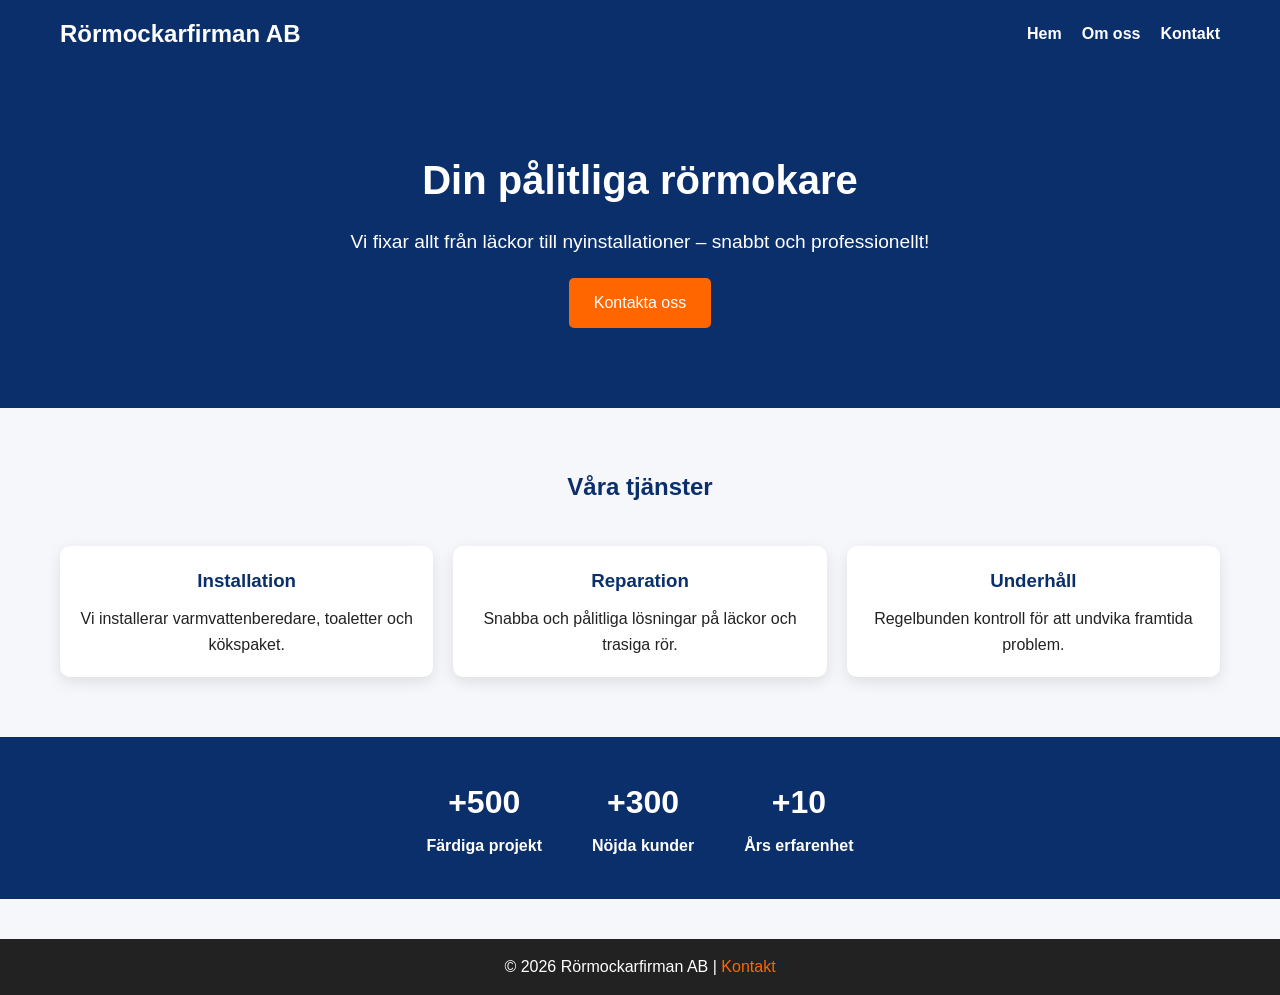
<file: index.html>
<!DOCTYPE html>
<html lang="sv">
<head>
  <meta charset="UTF-8">
  <meta name="viewport" content="width=device-width, initial-scale=1.0">
  <title>Rörmockarfirman AB - Hem</title>
  <link rel="stylesheet" href="css/style.css">
</head>
<body>

<header>
  <div class="container">
    <div class="logo">Rörmockarfirman AB</div>
    <nav>
      <ul class="menu">
        <li><a href="index.html">Hem</a></li>
        <li><a href="about.html">Om oss</a></li>
        <li><a href="contact.html">Kontakt</a></li>
      </ul>
    </nav>
  </div>
</header>

<section class="hero">
  <div class="hero-text">
    <h1>Din pålitliga rörmokare</h1>
    <p>Vi fixar allt från läckor till nyinstallationer – snabbt och professionellt!</p>
    <a href="contact.html" class="btn-primary">Kontakta oss</a>
  </div>
</section>

<section class="services">
  <h2>Våra tjänster</h2>
  <div class="service-grid">
    <div class="service-card">
      <h3>Installation</h3>
      <p>Vi installerar varmvattenberedare, toaletter och kökspaket.</p>
    </div>
    <div class="service-card">
      <h3>Reparation</h3>
      <p>Snabba och pålitliga lösningar på läckor och trasiga rör.</p>
    </div>
    <div class="service-card">
      <h3>Underhåll</h3>
      <p>Regelbunden kontroll för att undvika framtida problem.</p>
    </div>
  </div>
</section>

<section class="stats">
  <div class="stat">
    <h3>+500</h3>
    <p>Färdiga projekt</p>
  </div>
  <div class="stat">
    <h3>+300</h3>
    <p>Nöjda kunder</p>
  </div>
  <div class="stat">
    <h3>+10</h3>
    <p>Års erfarenhet</p>
  </div>
</section>

<footer>
  <p>&copy; 2026 Rörmockarfirman AB | <a href="contact.html">Kontakt</a></p>
</footer>

</body>
</html>
</file>
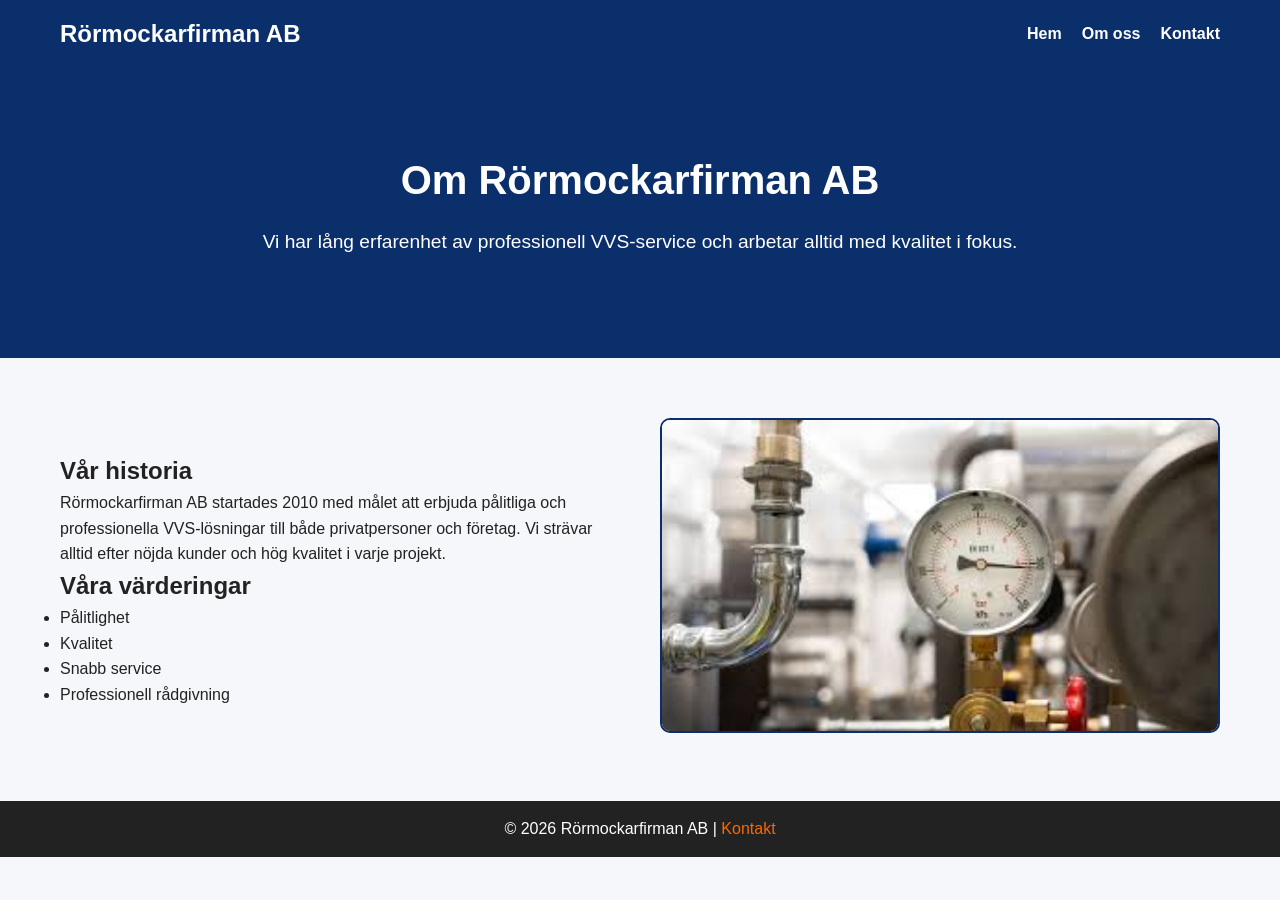
<file: about.html>
<!DOCTYPE html>
<html lang="sv">
<head>
  <meta charset="UTF-8">
  <meta name="viewport" content="width=device-width, initial-scale=1.0">
  <title>Rörmockarfirman AB - Om oss</title>
  <link rel="stylesheet" href="css/style.css">
</head>
<body>

<header>
  <div class="container">
    <div class="logo">Rörmockarfirman AB</div>
    <nav>
      <ul class="menu">
        <li><a href="index.html">Hem</a></li>
        <li><a href="about.html">Om oss</a></li>
        <li><a href="contact.html">Kontakt</a></li>
      </ul>
    </nav>
  </div>
</header>

<section class="hero hero-about">
  <div class="hero-text">
    <h1>Om Rörmockarfirman AB</h1>
    <p>Vi har lång erfarenhet av professionell VVS-service och arbetar alltid med kvalitet i fokus.</p>
  </div>
</section>

<section class="about-info">
  <div class="container about-grid">
    <div class="about-text">
      <h2>Vår historia</h2>
      <p>Rörmockarfirman AB startades 2010 med målet att erbjuda pålitliga och professionella VVS-lösningar till både privatpersoner och företag. Vi strävar alltid efter nöjda kunder och hög kvalitet i varje projekt.</p>

      <h2>Våra värderingar</h2>
      <ul>
        <li>Pålitlighet</li>
        <li>Kvalitet</li>
        <li>Snabb service</li>
        <li>Professionell rådgivning</li>
      </ul>
    </div>

    <div class="about-image">
      <img src="images/pipe.jpg" alt="Rörinstallation med tryckmätare" />
    </div>
  </div>
</section>

<footer>
  <p>&copy; 2026 Rörmockarfirman AB | <a href="contact.html">Kontakt</a></p>
</footer>

</body>
</html>
</file>
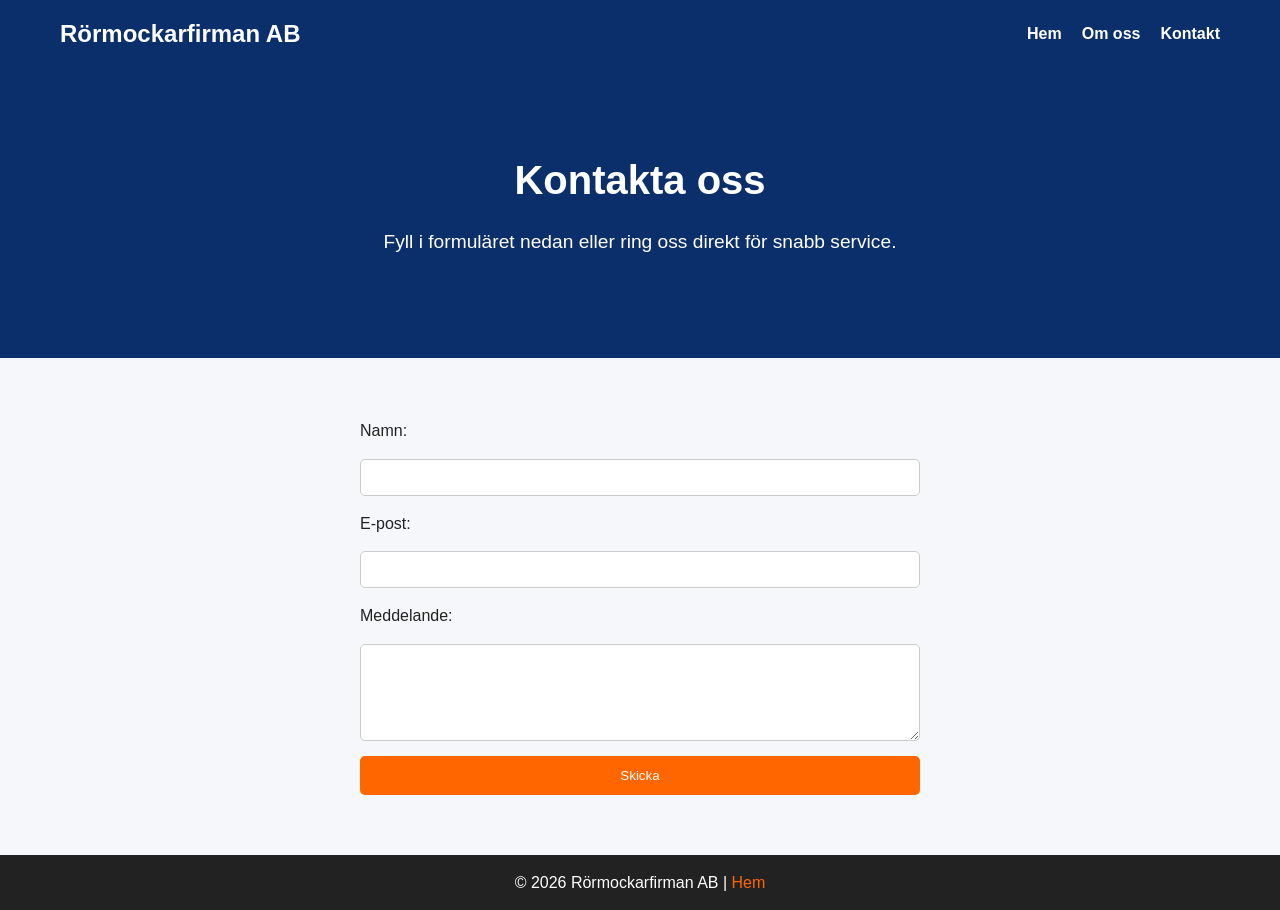
<file: contact.html>
<!DOCTYPE html>
<html lang="sv">
<head>
  <meta charset="UTF-8">
  <meta name="viewport" content="width=device-width, initial-scale=1.0">
  <title>Rörmockarfirman AB - Kontakt</title>
  <link rel="stylesheet" href="css/style.css">
</head>
<body>

<header>
  <div class="container">
    <div class="logo">Rörmockarfirman AB</div>
    <nav>
      <ul class="menu">
        <li><a href="index.html">Hem</a></li>
        <li><a href="about.html">Om oss</a></li>
        <li><a href="contact.html">Kontakt</a></li>
      </ul>
    </nav>
  </div>
</header>

<section class="hero hero-contact">
  <div class="hero-text">
    <h1>Kontakta oss</h1>
    <p>Fyll i formuläret nedan eller ring oss direkt för snabb service.</p>
  </div>
</section>

<section class="contact-form-section">
  <div class="container">
    <form>
      <label for="name">Namn:</label>
      <input type="text" id="name" name="name" required>

      <label for="email">E-post:</label>
      <input type="email" id="email" name="email" required>

      <label for="message">Meddelande:</label>
      <textarea id="message" name="message" rows="5" required></textarea>

      <button type="submit">Skicka</button>
    </form>
  </div>
</section>

<footer>
  <p>&copy; 2026 Rörmockarfirman AB | <a href="index.html">Hem</a></p>
</footer>

</body>
</html>
</file>
<file: css/style.css>
/* Reset */
* {
  box-sizing: border-box;
  margin: 0;
  padding: 0;
}

body {
  font-family: Arial, sans-serif;
  color: #222;
  line-height: 1.6;
  background-color: #f5f7fa;
}

/* Header */
header {
  background-color: #0b2f6b;
  color: white;
  padding: 15px 0;
}
header .container {
  max-width: 1200px;
  margin: 0 auto;
  display: flex;
  justify-content: space-between;
  align-items: center;
  padding: 0 20px;
}
header .logo {
  font-size: 1.5rem;
  font-weight: bold;
}
header .menu {
  list-style: none;
  display: flex;
  gap: 20px;
}
header .menu a {
  color: white;
  text-decoration: none;
  font-weight: bold;
}
header .menu a:hover {
  color: #ff6600;
}

/* Hero sections */
.hero {
  background-color: #0b2f6b;
  color: white;
  text-align: center;
  padding: 80px 20px;
}
.hero h1 {
  font-size: 2.5rem;
  margin-bottom: 15px;
}
.hero p {
  font-size: 1.2rem;
  margin-bottom: 20px;
}
.btn-primary {
  display: inline-block;
  padding: 12px 25px;
  background-color: #ff6600;
  color: white;
  text-decoration: none;
  border-radius: 5px;
}
.btn-primary:hover {
  background-color: #e65c00;
}

/* Services */
.services {
  max-width: 1200px;
  margin: 60px auto;
  padding: 0 20px;
}
.services h2 {
  text-align: center;
  margin-bottom: 40px;
  color: #0b2f6b;
}
.service-grid {
  display: grid;
  grid-template-columns: repeat(auto-fit, minmax(250px, 1fr));
  gap: 20px;
}
.service-card {
  background: white;
  border-radius: 10px;
  padding: 20px;
  box-shadow: 0 5px 15px rgba(0,0,0,0.1);
  text-align: center;
}
.service-card h3 {
  margin-bottom: 10px;
  color: #0b2f6b;
}

/* Stats */
.stats {
  background-color: #0b2f6b;
  color: white;
  display: flex;
  justify-content: center;
  gap: 50px;
  padding: 40px 20px;
  text-align: center;
  flex-wrap: wrap;
}
.stat h3 {
  font-size: 2rem;
  margin-bottom: 5px;
}
.stat p {
  font-weight: bold;
}

/* About section */
.about-grid {
  display: grid;
  grid-template-columns: 1fr 1fr;
  gap: 40px;
  align-items: center;
  margin: 60px auto;
  max-width: 1200px;
  padding: 0 20px;
}
.about-text {
  font-size: 1rem;
}
.about-image img {
  width: 100%;
  border-radius: 10px;
  border: 2px solid #0b2f6b;
}

/* Responsiv design */
@media (max-width: 768px) {
  .about-grid {
    grid-template-columns: 1fr;
    gap: 20px;
  }
  .service-grid {
    grid-template-columns: 1fr;
  }
  .stats {
    flex-direction: column;
    gap: 20px;
  }
}

/* Contact form */
.contact-form-section {
  max-width: 600px;
  margin: 60px auto;
  padding: 0 20px;
}
.contact-form-section form {
  display: flex;
  flex-direction: column;
  gap: 15px;
}
.contact-form-section input,
.contact-form-section textarea {
  padding: 10px;
  border: 1px solid #ccc;
  border-radius: 5px;
}
.contact-form-section button {
  padding: 12px;
  background-color: #ff6600;
  color: white;
  border: none;
  border-radius: 5px;
  cursor: pointer;
}
.contact-form-section button:hover {
  background-color: #e65c00;
}

/* Footer */
footer {
  background-color: #222;
  color: white;
  text-align: center;
  padding: 15px;
  margin-top: 40px;
}
footer a {
  color: #ff6600;
  text-decoration: none;
}
footer a:hover {
  text-decoration: underline;
}
</file>
